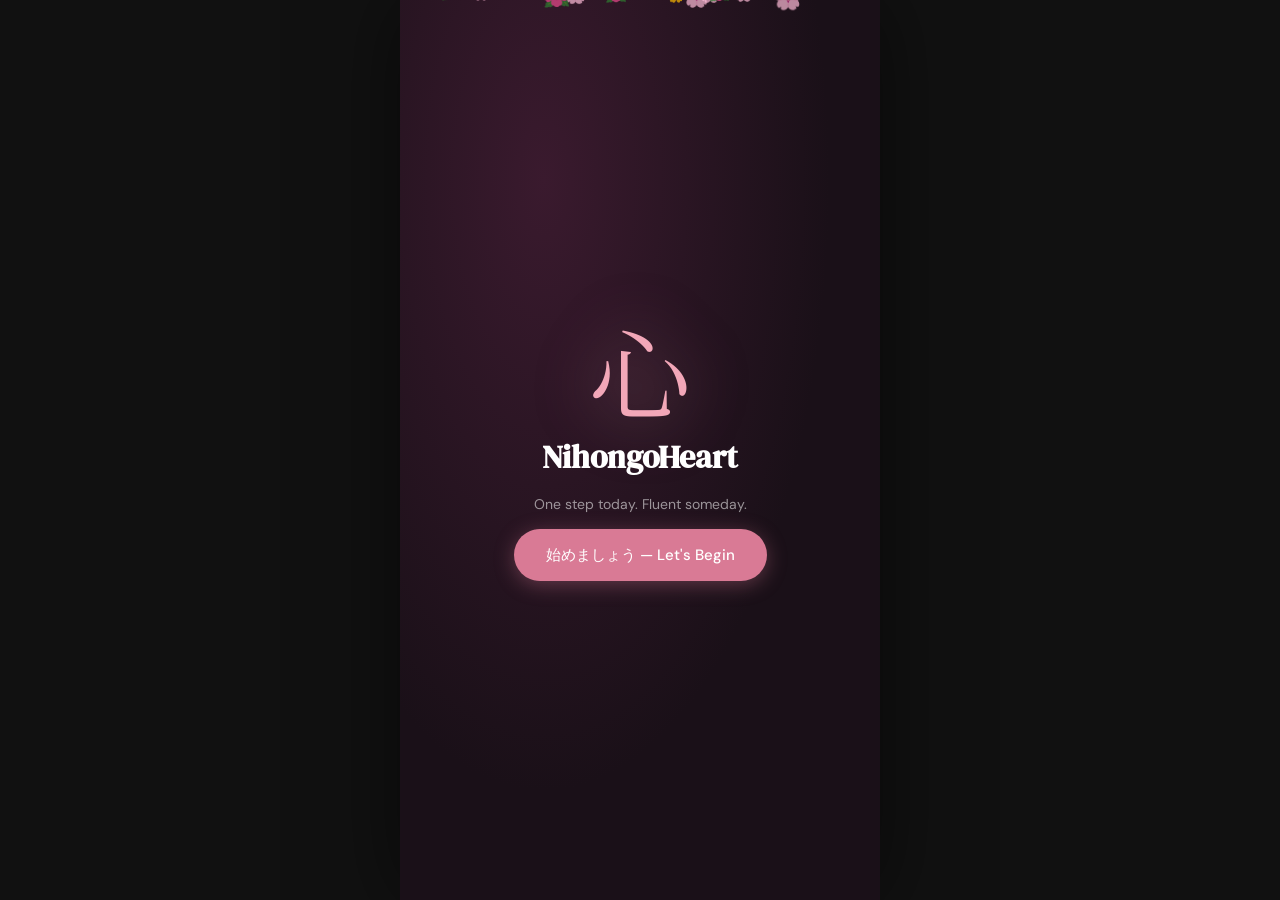
<file: index.html>
<!DOCTYPE html>
<html lang="en">
<head>
<meta charset="UTF-8">
<meta name="viewport" content="width=device-width, initial-scale=1.0">
<title>NihongoHeart 心</title>
<link href="https://fonts.googleapis.com/css2?family=Noto+Serif+JP:wght@300;400;600&family=DM+Serif+Display:ital@0;1&family=DM+Sans:wght@300;400;500&display=swap" rel="stylesheet">
<style>
:root {
  --sakura:#f2a7b8; --sakura-deep:#d97a95; --ink:#1a1018;
  --paper:#fdf8f4; --warm-white:#fff9f5; --cream:#f5ede2;
  --moss:#5a7a5a; --gold:#c4923a; --slate:#4a3f4a; --muted:#8a7a8a;
  --border:rgba(26,16,24,0.12);
  --font-serif:'DM Serif Display','Noto Serif JP',serif;
  --font-body:'DM Sans',system-ui,sans-serif;
  --font-jp:'Noto Serif JP',serif;
}
*,*::before,*::after{box-sizing:border-box;margin:0;padding:0}
html,body{width:100%;height:100%;background:#111;font-family:var(--font-body);-webkit-font-smoothing:antialiased}

/* SCREEN SYSTEM */
.screen{position:fixed;inset:0;background:var(--paper);display:none;flex-direction:column;overflow:hidden;max-width:480px;margin:0 auto;opacity:0;transform:translateY(16px);transition:opacity .3s,transform .3s}
.screen.active{display:flex;opacity:1;transform:translateY(0)}
@media(min-width:480px){.screen{box-shadow:0 0 80px rgba(0,0,0,.5)}}

/* SPLASH */
#screen-splash{background:var(--ink);align-items:center;justify-content:center;text-align:center}
.splash-bg{position:absolute;inset:0;background:radial-gradient(ellipse at 30% 20%,#3a1a2e,var(--ink) 60%);pointer-events:none}
.splash-content{position:relative;z-index:2;display:flex;flex-direction:column;align-items:center;gap:16px;padding:40px 32px}
.kanji-hero{font-family:var(--font-jp);font-size:100px;color:var(--sakura);line-height:1;text-shadow:0 0 60px rgba(242,167,184,.5);animation:breathe 4s ease-in-out infinite}
@keyframes breathe{0%,100%{transform:scale(1)}50%{transform:scale(1.04)}}
.app-name{font-family:var(--font-serif);font-size:32px;color:#fff}
.tagline{font-size:14px;color:rgba(255,255,255,.55)}
.petals-container{position:absolute;inset:0;pointer-events:none;overflow:hidden;z-index:1}
.petal{position:absolute;top:-20px;animation:fallPetal linear infinite;opacity:.7}
@keyframes fallPetal{0%{transform:translateY(-20px) rotate(0deg);opacity:.8}100%{transform:translateY(110vh) rotate(720deg);opacity:0}}

/* BUTTONS */
.btn-primary{background:var(--sakura-deep);color:#fff;border:none;padding:16px 32px;border-radius:999px;font-family:var(--font-body);font-size:15px;font-weight:500;cursor:pointer;width:100%;max-width:320px;transition:transform .15s,background .15s;box-shadow:0 4px 20px rgba(217,122,149,.35)}
.btn-primary:hover{background:#c96a85;transform:translateY(-1px)}
.btn-primary:active{transform:translateY(0)}
.btn-secondary{background:transparent;border:1.5px solid var(--sakura-deep);color:var(--sakura-deep);padding:12px 28px;border-radius:999px;font-size:14px;font-weight:500;cursor:pointer;width:100%;max-width:320px}
.btn-secondary:hover{background:rgba(217,122,149,.08)}

/* ONBOARDING */
.onboarding-wrap{flex:1;display:flex;flex-direction:column;align-items:center;justify-content:center;padding:40px 28px;gap:20px;text-align:center}
.hana-avatar{font-size:52px;animation:bob 3s ease-in-out infinite}
@keyframes bob{0%,100%{transform:translateY(0)}50%{transform:translateY(-6px)}}
.onboarding-wrap h2{font-family:var(--font-serif);font-size:26px;color:var(--ink);line-height:1.25}
.ob-subtitle{font-size:14px;color:var(--muted);line-height:1.6;max-width:300px}
.ob-subtitle strong{color:var(--ink)}
.ob-subtitle small{font-size:12px}
.text-input{width:100%;max-width:320px;border:1.5px solid var(--border);border-radius:20px;padding:14px 18px;font-size:15px;font-family:var(--font-body);background:var(--warm-white);color:var(--ink);outline:none;transition:border-color .2s}
.text-input:focus{border-color:var(--sakura-deep);box-shadow:0 0 0 3px rgba(217,122,149,.15)}
.ob-progress{display:flex;justify-content:center;gap:8px;padding:20px}
.ob-dot{width:8px;height:8px;border-radius:50%;background:var(--border);transition:all .3s}
.ob-dot.active{background:var(--sakura-deep);transform:scale(1.3)}
.ob-dot.done{background:var(--moss)}
.api-hint{font-size:12px;color:var(--muted)}
.api-hint a{color:var(--sakura-deep)}

/* CHOICE CARDS */
.choice-grid{display:grid;grid-template-columns:1fr 1fr;gap:12px;width:100%;max-width:320px}
.choice-card{display:flex;flex-direction:column;align-items:center;gap:8px;padding:18px 12px;border:1.5px solid var(--border);border-radius:20px;background:var(--warm-white);font-size:13px;color:var(--slate);cursor:pointer;transition:all .2s}
.choice-card:hover{border-color:var(--sakura);background:rgba(242,167,184,.08)}
.choice-card.selected{border-color:var(--sakura-deep);background:rgba(217,122,149,.12);color:var(--sakura-deep);font-weight:500}
.choice-card .card-emoji{font-size:28px}

/* TIME CARDS */
.time-options{display:flex;gap:12px;width:100%;max-width:320px}
.time-card{flex:1;display:flex;flex-direction:column;align-items:center;gap:4px;padding:20px 8px;border:1.5px solid var(--border);border-radius:20px;background:var(--warm-white);cursor:pointer;transition:all .2s}
.time-card:hover{border-color:var(--sakura);background:rgba(242,167,184,.08)}
.time-card.selected{border-color:var(--sakura-deep);background:rgba(217,122,149,.12)}
.time-num{font-family:var(--font-serif);font-size:36px;color:var(--ink)}
.time-unit{font-size:11px;color:var(--muted);text-transform:uppercase;letter-spacing:1px}
.time-label{font-size:11px;color:var(--slate);margin-top:4px}

/* BLOCKER TAGS */
.blocker-list{display:flex;flex-wrap:wrap;gap:10px;max-width:320px;justify-content:center}
.blocker-tag{padding:10px 16px;border:1.5px solid var(--border);border-radius:999px;background:var(--warm-white);font-size:13px;color:var(--slate);cursor:pointer;transition:all .2s}
.blocker-tag:hover{border-color:var(--sakura)}
.blocker-tag.selected{border-color:var(--sakura-deep);background:rgba(217,122,149,.12);color:var(--sakura-deep);font-weight:500}

/* CHECK-IN */
.checkin-wrap{flex:1;padding:32px 24px;overflow-y:auto;display:flex;flex-direction:column;gap:24px}
.hana-bubble{display:flex;gap:12px;align-items:flex-start;background:var(--warm-white);border-radius:20px;padding:16px;border:1px solid var(--border)}
.hana-icon{font-size:28px;flex-shrink:0}
.hana-bubble p{font-size:15px;color:var(--slate);line-height:1.6}
.mood-label{font-size:14px;font-weight:500;color:var(--ink)}
.mood-row{display:flex;gap:8px}
.mood-btn{flex:1;display:flex;flex-direction:column;align-items:center;gap:4px;padding:12px 4px;border:1.5px solid var(--border);border-radius:20px;background:var(--warm-white);font-size:22px;cursor:pointer;transition:all .2s}
.mood-btn span{font-size:10px;color:var(--muted)}
.mood-btn:hover{border-color:var(--sakura);transform:scale(1.04)}
.mood-btn.selected{border-color:var(--sakura-deep);background:rgba(217,122,149,.1)}
#commitment-section{display:flex;flex-direction:column;gap:12px}

/* HOME */
.home-header{background:var(--ink);padding:48px 24px 24px;flex-shrink:0}
.home-top{display:flex;justify-content:space-between;align-items:flex-start;margin-bottom:16px}
.home-greet{font-size:13px;color:rgba(255,255,255,.5)}
.home-name{font-family:var(--font-serif);font-size:28px;color:#fff}
.xp-badge{display:flex;flex-direction:column;align-items:flex-end;gap:2px}
.xp-badge span:first-child{font-family:var(--font-jp);font-size:12px;color:var(--sakura)}
.xp-badge span:last-child{font-size:11px;color:rgba(255,255,255,.5)}
.streak-bar{display:flex;gap:16px}
.streak-item{font-size:13px;color:rgba(255,255,255,.6)}
.streak-item strong{color:var(--gold)}
.tasks-section{flex:1;padding:24px 20px;overflow-y:auto}
.section-title{font-size:12px;font-weight:500;letter-spacing:1px;text-transform:uppercase;color:var(--muted);margin-bottom:14px}
.task-list{display:flex;flex-direction:column;gap:12px}
.task-placeholder{text-align:center;padding:40px 20px;color:var(--muted);font-size:14px;display:flex;flex-direction:column;align-items:center;gap:16px}
.task-card{display:flex;align-items:center;gap:14px;background:var(--warm-white);border:1.5px solid var(--border);border-radius:20px;padding:16px;cursor:pointer;transition:all .2s}
.task-card:hover{border-color:var(--sakura);transform:translateX(3px)}
.task-card.completed{opacity:.55;border-color:var(--moss)}
.task-icon{font-size:28px;flex-shrink:0}
.task-info{flex:1}
.task-title{font-size:15px;font-weight:500;color:var(--ink)}
.task-meta{font-size:12px;color:var(--muted);margin-top:2px}
.task-xp{font-size:12px;color:var(--gold);font-weight:600}
.task-check{font-size:20px}
.unlock-section{padding:0 20px 12px}
.unlock-card{display:flex;align-items:center;gap:12px;background:rgba(196,146,58,.12);border:1.5px solid var(--gold);border-radius:20px;padding:14px 16px}
.unlock-icon{font-size:24px}
.unlock-card strong{font-size:14px;color:var(--ink)}
.unlock-card p{font-size:12px;color:var(--muted)}
.btn-unlock{margin-left:auto;background:var(--gold);color:#fff;border:none;padding:8px 16px;border-radius:999px;font-size:13px;cursor:pointer}
.fab-tutor{position:fixed;right:20px;bottom:80px;background:var(--sakura-deep);color:#fff;border:none;width:56px;height:56px;border-radius:50%;font-size:22px;cursor:pointer;display:flex;flex-direction:column;align-items:center;justify-content:center;gap:1px;box-shadow:0 4px 20px rgba(217,122,149,.4);z-index:10}
.fab-label{font-size:9px;font-family:var(--font-body);font-weight:500}

/* BOTTOM NAV */
.bottom-nav{display:flex;background:var(--warm-white);border-top:1px solid var(--border);padding:8px 4px;flex-shrink:0}
.nav-btn{flex:1;display:flex;flex-direction:column;align-items:center;gap:3px;background:none;border:none;font-size:20px;color:var(--muted);cursor:pointer;padding:6px 0;transition:color .2s}
.nav-btn span{font-size:10px;font-family:var(--font-body)}
.nav-btn.active,.nav-btn:hover{color:var(--sakura-deep)}

/* SCREEN HEADER */
.screen-header{display:flex;align-items:center;gap:12px;padding:52px 20px 16px;background:var(--warm-white);border-bottom:1px solid var(--border);flex-shrink:0}
.screen-header h2{font-family:var(--font-serif);font-size:22px;flex:1}
.back-btn{background:none;border:none;font-size:14px;color:var(--muted);cursor:pointer;padding:4px 0}
.counter-badge{background:var(--sakura);color:var(--ink);font-size:11px;font-weight:600;padding:4px 10px;border-radius:999px}

/* VOCAB */
.flashcard-arena{flex:1;display:flex;align-items:center;justify-content:center;padding:24px;perspective:1000px}
.flashcard{width:100%;max-width:340px;min-height:200px;position:relative;cursor:pointer;transform-style:preserve-3d;transition:transform .5s cubic-bezier(.23,1,.32,1)}
.flashcard.flipped{transform:rotateY(180deg)}
.card-front,.card-back{position:absolute;inset:0;border-radius:32px;display:flex;flex-direction:column;align-items:center;justify-content:center;gap:12px;padding:36px;backface-visibility:hidden;-webkit-backface-visibility:hidden;box-shadow:0 2px 16px rgba(26,16,24,.1)}
.card-front{background:var(--ink)}
.card-back{background:var(--warm-white);border:1.5px solid var(--border);transform:rotateY(180deg)}
.card-kanji{font-family:var(--font-jp);font-size:64px;color:var(--sakura);text-align:center}
.card-hint{font-size:12px;color:rgba(255,255,255,.4);letter-spacing:1px}
.card-reading{font-family:var(--font-jp);font-size:20px;color:var(--muted)}
.card-meaning{font-family:var(--font-serif);font-size:28px;color:var(--ink);text-align:center}
.card-example{font-size:13px;color:var(--muted);text-align:center;font-style:italic}
.card-actions{display:flex;gap:12px;padding:0 24px 16px}
.btn-forgot,.btn-knew{flex:1;padding:14px;border-radius:20px;font-size:14px;font-weight:500;cursor:pointer;border:none;transition:all .15s}
.btn-forgot{background:var(--cream);color:var(--slate)}
.btn-knew{background:var(--moss);color:#fff}
.vocab-xp-bar{padding:12px 24px;background:var(--warm-white);border-top:1px solid var(--border);display:flex;flex-direction:column;gap:8px;flex-shrink:0}
.xp-label{font-size:12px;color:var(--muted)}
.xp-progress{height:4px;background:var(--cream);border-radius:4px;overflow:hidden}
.xp-fill{height:100%;background:var(--gold);border-radius:4px;transition:width .5s ease}

/* TUTOR */
.tutor-header{display:flex;align-items:center;gap:12px;padding:52px 20px 16px;background:var(--ink);flex-shrink:0}
.tutor-title{display:flex;align-items:center;gap:10px;flex:1}
.tutor-title strong{color:#fff;font-size:16px}
.tutor-title small{color:rgba(255,255,255,.45);font-size:12px;display:block}
.tutor-avatar{font-size:32px}
.tutor-header .back-btn{color:rgba(255,255,255,.5)}
.chat-messages{flex:1;padding:20px 16px;overflow-y:auto;display:flex;flex-direction:column;gap:12px;background:var(--paper)}
.chat-bubble{max-width:80%;display:flex;flex-direction:column;gap:4px}
.chat-bubble.hana{align-self:flex-start}
.chat-bubble.user{align-self:flex-end}
.bubble-text{padding:12px 16px;border-radius:18px;font-size:14px;line-height:1.6;color:var(--ink)}
.chat-bubble.hana .bubble-text{background:var(--warm-white);border:1px solid var(--border);border-top-left-radius:4px}
.chat-bubble.user .bubble-text{background:var(--sakura-deep);color:#fff;border-top-right-radius:4px}
.bubble-text.loading{color:var(--muted);font-style:italic}
.quick-prompts{display:flex;gap:8px;padding:10px 16px;overflow-x:auto;flex-shrink:0;scrollbar-width:none}
.quick-prompts::-webkit-scrollbar{display:none}
.qp-btn{flex-shrink:0;background:var(--warm-white);border:1px solid var(--border);border-radius:999px;padding:7px 14px;font-size:12px;color:var(--slate);cursor:pointer;white-space:nowrap}
.qp-btn:hover{border-color:var(--sakura);color:var(--sakura-deep)}
.chat-input-row{display:flex;gap:8px;padding:12px 16px;background:var(--warm-white);border-top:1px solid var(--border);flex-shrink:0}
.chat-input{flex:1;border:1.5px solid var(--border);border-radius:20px;padding:10px 14px;font-size:14px;font-family:var(--font-body);resize:none;outline:none;background:var(--paper);max-height:100px}
.chat-input:focus{border-color:var(--sakura-deep)}
.send-btn{background:var(--sakura-deep);color:#fff;border:none;padding:10px 18px;border-radius:20px;font-size:14px;cursor:pointer;white-space:nowrap}
.send-btn:disabled{background:var(--muted);cursor:not-allowed}

/* PROGRESS */
.progress-scroll{flex:1;overflow-y:auto;padding:20px;display:flex;flex-direction:column;gap:20px}
.level-card{display:flex;align-items:center;gap:16px;background:var(--ink);border-radius:32px;padding:24px}
.level-kanji{font-family:var(--font-jp);font-size:44px;color:var(--sakura);flex-shrink:0}
.level-info{flex:1}
.level-info strong{font-size:18px;color:#fff;font-family:var(--font-serif)}
.level-info p{font-size:12px;color:rgba(255,255,255,.5);margin:4px 0 8px}
.level-bar{height:4px;background:rgba(255,255,255,.1);border-radius:4px;overflow:hidden}
.level-fill{height:100%;background:var(--sakura);border-radius:4px;transition:width .6s ease}
.stats-grid{display:grid;grid-template-columns:1fr 1fr;gap:12px}
.stat-tile{background:var(--warm-white);border:1px solid var(--border);border-radius:20px;padding:20px 16px;display:flex;flex-direction:column;gap:4px;text-align:center}
.stat-num{font-family:var(--font-serif);font-size:40px;color:var(--ink);line-height:1}
.stat-label{font-size:12px;color:var(--muted)}
.achievements-list{display:flex;flex-direction:column;gap:10px}
.achievement-item{display:flex;align-items:center;gap:12px;background:var(--warm-white);border:1px solid var(--border);border-radius:20px;padding:14px}
.ach-icon{font-size:28px}
.ach-text strong{font-size:14px;color:var(--ink)}
.ach-text small{font-size:12px;color:var(--muted)}
.week-chart{display:flex;gap:8px;align-items:flex-end;height:80px}
.week-bar-wrap{flex:1;display:flex;flex-direction:column;align-items:center;gap:4px}
.week-bar{width:100%;background:var(--cream);border-radius:4px 4px 0 0;min-height:4px;transition:height .5s ease}
.week-bar.has-data{background:var(--sakura)}
.week-day{font-size:10px;color:var(--muted)}

/* TASK SCREEN */
.task-content{flex:1;padding:20px;overflow-y:auto}
.task-loading{display:flex;flex-direction:column;align-items:center;gap:16px;padding:60px 20px}
.hana-spin{font-size:48px;animation:spin 2s linear infinite}
@keyframes spin{from{transform:rotate(0deg)}to{transform:rotate(360deg)}}
.task-loading p{color:var(--muted);font-size:14px}
.task-done-btn{margin:16px 20px;width:calc(100% - 40px)}
.grammar-content{display:flex;flex-direction:column;gap:16px}
.grammar-block{background:var(--warm-white);border:1px solid var(--border);border-radius:20px;padding:16px}
.grammar-block h4{font-size:12px;color:var(--muted);text-transform:uppercase;letter-spacing:1px;margin-bottom:8px}
.grammar-block p{font-size:14px;color:var(--slate);line-height:1.7}

/* TOAST */
.toast{position:fixed;bottom:90px;left:50%;transform:translateX(-50%) translateY(20px);background:var(--ink);color:#fff;padding:12px 24px;border-radius:999px;font-size:14px;opacity:0;transition:all .3s;pointer-events:none;z-index:9999;white-space:nowrap;max-width:300px;text-align:center}
.toast.show{opacity:1;transform:translateX(-50%) translateY(0)}

/* CELEBRATION */
.celebration-overlay{position:fixed;inset:0;background:rgba(26,16,24,.7);display:flex;align-items:center;justify-content:center;z-index:9000;padding:20px;backdrop-filter:blur(4px)}
.celebration-box{background:var(--paper);border-radius:32px;padding:40px 32px;text-align:center;display:flex;flex-direction:column;align-items:center;gap:12px;max-width:320px;width:100%;animation:popIn .4s cubic-bezier(.23,1,.32,1)}
@keyframes popIn{from{transform:scale(.8);opacity:0}to{transform:scale(1);opacity:1}}
.cel-emoji{font-size:64px}
.celebration-box h2{font-family:var(--font-serif);font-size:28px;color:var(--ink)}
.celebration-box p{font-size:14px;color:var(--muted)}
.xp-gained{font-family:var(--font-serif);font-size:32px;color:var(--gold)}
</style>
</head>
<body>

<!-- SPLASH -->
<div id="screen-splash" class="screen active">
  <div class="splash-bg"></div>
  <div class="splash-content">
    <div class="kanji-hero">心</div>
    <h1 class="app-name">NihongoHeart</h1>
    <p class="tagline">One step today. Fluent someday.</p>
    <button class="btn-primary" onclick="goTo('onboarding-1')">始めましょう — Let's Begin</button>
  </div>
  <div class="petals-container" id="petals"></div>
</div>

<!-- ONBOARDING 1 — Name -->
<div id="screen-onboarding-1" class="screen">
  <div class="onboarding-wrap">
    <div class="hana-avatar">🌸</div>
    <h2>こんにちは！</h2>
    <p class="ob-subtitle">I'm Hana-sensei, your study companion.<br>What's your name?</p>
    <input type="text" id="input-name" class="text-input" placeholder="Your first name..." maxlength="30"
      onkeydown="if(event.key==='Enter') saveName()">
    <button class="btn-primary" onclick="saveName()">Nice to meet you →</button>
  </div>
  <div class="ob-progress">
    <span class="ob-dot active"></span><span class="ob-dot"></span>
    <span class="ob-dot"></span><span class="ob-dot"></span><span class="ob-dot"></span>
  </div>
</div>

<!-- ONBOARDING 2 — Why -->
<div id="screen-onboarding-2" class="screen">
  <div class="onboarding-wrap">
    <div class="hana-avatar">✨</div>
    <h2>Why do you want to pass N2?</h2>
    <p class="ob-subtitle">There's no wrong answer.</p>
    <div class="choice-grid">
      <button class="choice-card" onclick="selectWhy(this,'work')"><span class="card-emoji">🏢</span><span>Work in Japan</span></button>
      <button class="choice-card" onclick="selectWhy(this,'anime')"><span class="card-emoji">🎌</span><span>Anime &amp; Manga</span></button>
      <button class="choice-card" onclick="selectWhy(this,'culture')"><span class="card-emoji">🍵</span><span>Love Japanese culture</span></button>
      <button class="choice-card" onclick="selectWhy(this,'personal')"><span class="card-emoji">⭐</span><span>Personal challenge</span></button>
    </div>
    <button class="btn-primary" onclick="saveWhy()">Continue →</button>
  </div>
  <div class="ob-progress">
    <span class="ob-dot done"></span><span class="ob-dot active"></span>
    <span class="ob-dot"></span><span class="ob-dot"></span><span class="ob-dot"></span>
  </div>
</div>

<!-- ONBOARDING 3 — Time -->
<div id="screen-onboarding-3" class="screen">
  <div class="onboarding-wrap">
    <div class="hana-avatar">⏰</div>
    <h2>How much time can you honestly study each day?</h2>
    <p class="ob-subtitle">No judgment. 5 minutes is genuinely enough. 🌱</p>
    <div class="time-options">
      <button class="time-card" id="time-5" onclick="selectTime(5)">
        <span class="time-num">5</span><span class="time-unit">min</span><span class="time-label">Just starting</span>
      </button>
      <button class="time-card" id="time-15" onclick="selectTime(15)">
        <span class="time-num">15</span><span class="time-unit">min</span><span class="time-label">Building habits</span>
      </button>
      <button class="time-card" id="time-30" onclick="selectTime(30)">
        <span class="time-num">30</span><span class="time-unit">min</span><span class="time-label">Serious study</span>
      </button>
    </div>
    <button class="btn-primary" onclick="saveTime()">Continue →</button>
  </div>
  <div class="ob-progress">
    <span class="ob-dot done"></span><span class="ob-dot done"></span>
    <span class="ob-dot active"></span><span class="ob-dot"></span><span class="ob-dot"></span>
  </div>
</div>

<!-- ONBOARDING 4 — Blockers -->
<div id="screen-onboarding-4" class="screen">
  <div class="onboarding-wrap">
    <div class="hana-avatar">🤍</div>
    <h2>What usually gets in the way?</h2>
    <p class="ob-subtitle">Select all that apply.</p>
    <div class="blocker-list">
      <button class="blocker-tag" onclick="toggleBlocker(this,'phone')">📱 Phone distractions</button>
      <button class="blocker-tag" onclick="toggleBlocker(this,'energy')">😴 Low energy</button>
      <button class="blocker-tag" onclick="toggleBlocker(this,'lost')">😵 Feeling lost</button>
      <button class="blocker-tag" onclick="toggleBlocker(this,'forgetting')">🔔 Forgetting</button>
      <button class="blocker-tag" onclick="toggleBlocker(this,'embarrassed')">😶 Feeling embarrassed</button>
    </div>
    <button class="btn-primary" onclick="saveBlockers()">Continue →</button>
  </div>
  <div class="ob-progress">
    <span class="ob-dot done"></span><span class="ob-dot done"></span>
    <span class="ob-dot done"></span><span class="ob-dot active"></span><span class="ob-dot"></span>
  </div>
</div>

<!-- ONBOARDING 5 — API Key -->
<div id="screen-onboarding-5" class="screen">
  <div class="onboarding-wrap">
    <div class="hana-avatar">🔑</div>
    <h2>One last thing!</h2>
    <p class="ob-subtitle">Paste your <strong>Gemini API key</strong> to activate Hana-sensei.<br><small>Stored only in your browser.</small></p>
    <input type="password" id="input-apikey" class="text-input" placeholder="Paste your Gemini API key here..."
      onkeydown="if(event.key==='Enter') saveApiKey()">
    <p class="api-hint">Get a free key at <a href="https://aistudio.google.com/app/apikey" target="_blank">aistudio.google.com</a></p>
    <button class="btn-primary" onclick="saveApiKey()">I'm ready — let's go! 🌸</button>
    <button class="btn-secondary" onclick="skipApiKey()" style="margin-top:8px">Skip for now</button>
  </div>
  <div class="ob-progress">
    <span class="ob-dot done"></span><span class="ob-dot done"></span>
    <span class="ob-dot done"></span><span class="ob-dot done"></span><span class="ob-dot active"></span>
  </div>
</div>

<!-- CHECK-IN -->
<div id="screen-checkin" class="screen">
  <div class="checkin-wrap">
    <div class="hana-bubble">
      <span class="hana-icon">🌸</span>
      <p id="checkin-greeting">How are you feeling today?</p>
    </div>
    <h3 class="mood-label">Your energy level:</h3>
    <div class="mood-row">
      <button class="mood-btn" onclick="selectMood(1)">😩<span>Low</span></button>
      <button class="mood-btn" onclick="selectMood(2)">😕<span>Meh</span></button>
      <button class="mood-btn" onclick="selectMood(3)">😊<span>OK</span></button>
      <button class="mood-btn" onclick="selectMood(4)">😄<span>Good</span></button>
      <button class="mood-btn" onclick="selectMood(5)">🤩<span>Great</span></button>
    </div>
    <div id="commitment-section" style="display:none">
      <h3 class="mood-label">Make a small commitment:</h3>
      <input type="text" id="commitment-input" class="text-input" placeholder='"I will study at 8pm in my bedroom"'>
      <button class="btn-primary" id="gen-btn" onclick="generateTasks()">
        <span id="gen-btn-text">Generate my tasks ✨</span>
        <span id="gen-btn-loader" style="display:none">Hana is thinking... 🌸</span>
      </button>
    </div>
  </div>
</div>

<!-- HOME -->
<div id="screen-home" class="screen">
  <div class="home-header">
    <div class="home-top">
      <div>
        <p class="home-greet" id="home-greeting">おはよう!</p>
        <h2 class="home-name" id="home-name">Friend</h2>
      </div>
      <div class="xp-badge">
        <span id="home-level">旅人</span>
        <span id="home-xp">0 XP</span>
      </div>
    </div>
    <div class="streak-bar">
      <div class="streak-item">🔥 <strong id="streak-count">0</strong> day streak</div>
      <div class="streak-item">⭐ <strong id="total-xp">0</strong> XP</div>
    </div>
  </div>
  <div class="tasks-section">
    <h3 class="section-title">Today's tiny tasks</h3>
    <div id="task-list" class="task-list">
      <div class="task-placeholder">
        <p>No tasks yet! Check in to get your tasks 🌸</p>
        <button class="btn-secondary" onclick="goTo('checkin')">Morning Check-in</button>
      </div>
    </div>
  </div>
  <div class="unlock-section" id="unlock-section" style="display:none">
    <div class="unlock-card">
      <span class="unlock-icon">📱</span>
      <div><strong>Social Media Unlocked!</strong><p>20 minutes earned</p></div>
      <button class="btn-unlock" onclick="useUnlock()">Use</button>
    </div>
  </div>
  <button class="fab-tutor" onclick="goTo('tutor')"><span>🌸</span><span class="fab-label">Hana</span></button>
  <nav class="bottom-nav">
    <button class="nav-btn active" onclick="goTo('home')">🏠<span>Home</span></button>
    <button class="nav-btn" onclick="goTo('checkin')">☀️<span>Check-in</span></button>
    <button class="nav-btn" onclick="goTo('vocab')">📚<span>Vocab</span></button>
    <button class="nav-btn" onclick="goTo('tutor')">🌸<span>Hana</span></button>
    <button class="nav-btn" onclick="goTo('progress')">📊<span>Progress</span></button>
  </nav>
</div>

<!-- VOCAB -->
<div id="screen-vocab" class="screen">
  <div class="screen-header">
    <button class="back-btn" onclick="goTo('home')">← Back</button>
    <h2>Vocabulary</h2>
    <span id="vocab-counter" class="counter-badge">1/10</span>
  </div>
  <div class="flashcard-arena">
    <div class="flashcard" id="flashcard" onclick="flipCard()">
      <div class="card-front">
        <div class="card-kanji" id="card-kanji">読む</div>
        <div class="card-hint">Tap to reveal</div>
      </div>
      <div class="card-back">
        <div class="card-reading" id="card-reading">よむ (yomu)</div>
        <div class="card-meaning" id="card-meaning">to read</div>
        <div class="card-example" id="card-example">本を読む — to read a book</div>
      </div>
    </div>
  </div>
  <div id="card-actions" class="card-actions" style="display:none">
    <button class="btn-forgot" onclick="vocabResult('forgot')">😅 Still learning</button>
    <button class="btn-knew" onclick="vocabResult('knew')">✓ Got it!</button>
  </div>
  <div class="vocab-xp-bar">
    <div class="xp-label">Session XP: <strong id="session-xp">0</strong></div>
    <div class="xp-progress"><div class="xp-fill" id="xp-fill" style="width:0%"></div></div>
  </div>
  <nav class="bottom-nav">
    <button class="nav-btn" onclick="goTo('home')">🏠<span>Home</span></button>
    <button class="nav-btn" onclick="goTo('checkin')">☀️<span>Check-in</span></button>
    <button class="nav-btn active" onclick="goTo('vocab')">📚<span>Vocab</span></button>
    <button class="nav-btn" onclick="goTo('tutor')">🌸<span>Hana</span></button>
    <button class="nav-btn" onclick="goTo('progress')">📊<span>Progress</span></button>
  </nav>
</div>

<!-- TUTOR -->
<div id="screen-tutor" class="screen">
  <div class="tutor-header">
    <button class="back-btn" onclick="goTo('home')">← Back</button>
    <div class="tutor-title">
      <span class="tutor-avatar">🌸</span>
      <div><strong>Hana-sensei</strong><small>Always here for you</small></div>
    </div>
  </div>
  <div class="chat-messages" id="chat-messages">
    <div class="chat-bubble hana">
      <div class="bubble-text">こんにちは！ I'm so happy you're here. Ask me anything about Japanese grammar or vocabulary! 🌸</div>
    </div>
  </div>
  <div class="quick-prompts" id="quick-prompts">
    <button class="qp-btn" onclick="quickPrompt('Explain ように grammar')">Explain ように</button>
    <button class="qp-btn" onclick="quickPrompt('Give me 3 N2 vocab words')">3 N2 words</button>
    <button class="qp-btn" onclick="quickPrompt('I feel unmotivated today')">I\'m unmotivated</button>
    <button class="qp-btn" onclick="quickPrompt('Make a short quiz for me')">Quiz me!</button>
  </div>
  <div class="chat-input-row">
    <textarea id="chat-input" class="chat-input" placeholder="Ask Hana anything..." rows="1"
      onkeydown="if(event.key==='Enter'&&!event.shiftKey){event.preventDefault();sendMessage()}"
      oninput="this.style.height='auto';this.style.height=Math.min(this.scrollHeight,100)+'px'"></textarea>
    <button class="send-btn" id="send-btn" onclick="sendMessage()">Send</button>
  </div>
</div>

<!-- PROGRESS -->
<div id="screen-progress" class="screen">
  <div class="screen-header">
    <button class="back-btn" onclick="goTo('home')">← Back</button>
    <h2>Your Progress</h2>
  </div>
  <div class="progress-scroll">
    <div class="level-card">
      <div class="level-kanji" id="prog-level-kanji">旅人</div>
      <div class="level-info">
        <strong id="prog-level-name">Traveler</strong>
        <p id="prog-xp-text">0 / 100 XP to next level</p>
        <div class="level-bar"><div class="level-fill" id="level-fill" style="width:0%"></div></div>
      </div>
    </div>
    <div class="stats-grid">
      <div class="stat-tile"><span class="stat-num" id="stat-streak">0</span><span class="stat-label">Day Streak 🔥</span></div>
      <div class="stat-tile"><span class="stat-num" id="stat-words">0</span><span class="stat-label">Words Learned 📖</span></div>
      <div class="stat-tile"><span class="stat-num" id="stat-sessions">0</span><span class="stat-label">Sessions 🎯</span></div>
      <div class="stat-tile"><span class="stat-num" id="stat-xp">0</span><span class="stat-label">Total XP ⭐</span></div>
    </div>
    <h3 class="section-title">Achievements</h3>
    <div id="achievements-list" class="achievements-list"></div>
    <h3 class="section-title">This week</h3>
    <div class="week-chart" id="week-chart"></div>
  </div>
  <nav class="bottom-nav">
    <button class="nav-btn" onclick="goTo('home')">🏠<span>Home</span></button>
    <button class="nav-btn" onclick="goTo('checkin')">☀️<span>Check-in</span></button>
    <button class="nav-btn" onclick="goTo('vocab')">📚<span>Vocab</span></button>
    <button class="nav-btn" onclick="goTo('tutor')">🌸<span>Hana</span></button>
    <button class="nav-btn active" onclick="goTo('progress')">📊<span>Progress</span></button>
  </nav>
</div>

<!-- TASK SCREEN -->
<div id="screen-task" class="screen">
  <div class="screen-header">
    <button class="back-btn" onclick="goTo('home')">← Back</button>
    <h2 id="task-screen-title">Study</h2>
  </div>
  <div class="task-content" id="task-content">
    <div class="task-loading"><div class="hana-spin">🌸</div><p>Hana is preparing your lesson...</p></div>
  </div>
  <button class="btn-primary task-done-btn" id="task-done-btn" style="display:none" onclick="completeTask()">
    ✓ Task Complete! +<span id="task-xp-reward">20</span> XP
  </button>
</div>

<!-- TOAST -->
<div id="toast" class="toast"></div>

<!-- CELEBRATION -->
<div id="celebration" class="celebration-overlay" style="display:none">
  <div class="celebration-box">
    <div class="cel-emoji" id="cel-emoji">🎉</div>
    <h2 id="cel-title">Wonderful!</h2>
    <p id="cel-msg">You completed a task!</p>
    <div class="xp-gained">+<span id="cel-xp">20</span> XP</div>
    <button class="btn-primary" onclick="closeCelebration()">Keep going! 💪</button>
  </div>
</div>

<script>
// ── API KEY — paste yours here ─────────────────────────────────────
var API_KEY = "";
// ──────────────────────────────────────────────────────────────────

var GEMINI_URL = "https://generativelanguage.googleapis.com/v1beta/models/gemini-2.5-flash:generateContent?key=";

// ── VOCAB DATA ─────────────────────────────────────────────────────
var VOCAB = [
  {k:"読む",r:"よむ (yomu)",m:"to read",e:"本を読む — to read a book"},
  {k:"聞く",r:"きく (kiku)",m:"to listen / ask",e:"音楽を聞く — to listen to music"},
  {k:"書く",r:"かく (kaku)",m:"to write",e:"手紙を書く — to write a letter"},
  {k:"話す",r:"はなす (hanasu)",m:"to speak",e:"日本語を話す — to speak Japanese"},
  {k:"覚える",r:"おぼえる (oboeru)",m:"to memorize",e:"単語を覚える — memorize vocab"},
  {k:"忘れる",r:"わすれる (wasureru)",m:"to forget",e:"名前を忘れた — I forgot the name"},
  {k:"調べる",r:"しらべる (shiraberu)",m:"to look up",e:"辞書で調べる — look up in a dictionary"},
  {k:"確認する",r:"かくにんする (kakunin suru)",m:"to confirm",e:"予約を確認する — confirm a reservation"},
  {k:"決める",r:"きめる (kimeru)",m:"to decide",e:"計画を決める — decide on a plan"},
  {k:"集める",r:"あつめる (atsumeru)",m:"to collect",e:"情報を集める — gather information"},
  {k:"比べる",r:"くらべる (kuraberu)",m:"to compare",e:"価格を比べる — compare prices"},
  {k:"続ける",r:"つづける (tsuzukeru)",m:"to continue",e:"勉強を続ける — continue studying"},
  {k:"伝える",r:"つたえる (tsutaeru)",m:"to convey",e:"気持ちを伝える — convey feelings"},
  {k:"受ける",r:"うける (ukeru)",m:"to receive / take",e:"試験を受ける — take an exam"},
  {k:"増える",r:"ふえる (fueru)",m:"to increase",e:"人口が増える — population increases"},
  {k:"減る",r:"へる (heru)",m:"to decrease",e:"体重が減る — weight decreases"},
  {k:"気づく",r:"きづく (kiduku)",m:"to notice",e:"間違いに気づく — notice a mistake"},
  {k:"諦める",r:"あきらめる (akirameru)",m:"to give up",e:"夢を諦めない — don't give up"},
  {k:"頑張る",r:"がんばる (ganbaru)",m:"to do one's best",e:"試験に頑張る — do your best"},
  {k:"努力",r:"どりょく (doryoku)",m:"effort",e:"努力を続ける — keep making effort"},
  {k:"経験",r:"けいけん (keiken)",m:"experience",e:"経験を積む — gain experience"},
  {k:"目標",r:"もくひょう (mokuhyou)",m:"goal / target",e:"目標を達成する — achieve a goal"},
  {k:"成功",r:"せいこう (seikou)",m:"success",e:"成功を祝う — celebrate success"},
  {k:"失敗",r:"しっぱい (shippai)",m:"failure",e:"失敗から学ぶ — learn from failure"},
  {k:"機会",r:"きかい (kikai)",m:"opportunity",e:"機会を活かす — make use of an opportunity"},
  {k:"問題",r:"もんだい (mondai)",m:"problem",e:"問題を解く — solve a problem"},
  {k:"方法",r:"ほうほう (houhou)",m:"method / way",e:"別の方法を試す — try another method"},
  {k:"理由",r:"りゆう (riyuu)",m:"reason",e:"理由を説明する — explain the reason"},
  {k:"結果",r:"けっか (kekka)",m:"result",e:"結果を確認する — check the result"},
  {k:"影響",r:"えいきょう (eikyou)",m:"influence",e:"社会に影響する — influence society"}
];

// ── STATE ──────────────────────────────────────────────────────────
function sGet(k,d){try{var v=localStorage.getItem("nhk_"+k);return v!==null?JSON.parse(v):d;}catch(e){return d;}}
function sSet(k,v){try{localStorage.setItem("nhk_"+k,JSON.stringify(v));}catch(e){}}
function getUser(){return sGet("user",{name:"",why:"",minutes:15,blockers:[],streak:0,longestStreak:0,totalXp:0,wordsLearned:0,sessionsCompleted:0,lastStudyDate:null,achievements:[],weekActivity:[0,0,0,0,0,0,0]});}
function saveUser(u){sSet("user",u);}

// ── LEVELS ─────────────────────────────────────────────────────────
var LEVELS=[{min:0,max:100,k:"旅人",n:"Traveler"},{min:101,max:500,k:"学生",n:"Student"},{min:501,max:1500,k:"修行者",n:"Apprentice"},{min:1501,max:3500,k:"侍",n:"Samurai"},{min:3501,max:99999,k:"先生",n:"Sensei"}];
function getLevel(xp){for(var i=0;i<LEVELS.length;i++){if(xp>=LEVELS[i].min&&xp<=LEVELS[i].max)return LEVELS[i];}return LEVELS[0];}

// ── NAVIGATION ─────────────────────────────────────────────────────
var currentScreen = "splash";
function goTo(id){
  var prev=document.getElementById("screen-"+currentScreen);
  var next=document.getElementById("screen-"+id);
  if(!next){showToast("Screen not found: "+id);return;}
  if(prev)prev.classList.remove("active");
  currentScreen=id;
  next.classList.add("active");
  if(id==="home")refreshHome();
  if(id==="vocab")startVocab();
  if(id==="progress")refreshProgress();
  if(id==="checkin")refreshCheckin();
}

// ── ONBOARDING ─────────────────────────────────────────────────────
var selectedWhy = "";
var selectedTime = 0;

function saveName(){
  var v=document.getElementById("input-name").value.trim();
  if(!v){showToast("Please enter your name 😊");return;}
  var u=getUser();u.name=v;saveUser(u);
  goTo("onboarding-2");
}

function selectWhy(btn,val){
  document.querySelectorAll(".choice-card").forEach(function(c){c.classList.remove("selected");});
  btn.classList.add("selected");
  selectedWhy=val;
}

function saveWhy(){
  if(!selectedWhy){showToast("Pick one that feels right 🌸");return;}
  var u=getUser();u.why=selectedWhy;saveUser(u);
  goTo("onboarding-3");
}

function selectTime(mins){
  document.querySelectorAll(".time-card").forEach(function(c){c.classList.remove("selected");});
  document.getElementById("time-"+mins).classList.add("selected");
  selectedTime=mins;
}

function saveTime(){
  if(!selectedTime){showToast("Tap a time to select it 🕐");return;}
  var u=getUser();u.minutes=selectedTime;saveUser(u);
  goTo("onboarding-4");
}

function toggleBlocker(btn,val){btn.classList.toggle("selected");}

function saveBlockers(){
  var sel=[];
  document.querySelectorAll(".blocker-tag.selected").forEach(function(el){sel.push(el.textContent.trim());});
  var u=getUser();u.blockers=sel;saveUser(u);
  goTo("onboarding-5");
}

function saveApiKey(){
  var v=document.getElementById("input-apikey").value.trim();
  if(!v||v.length < 10){showToast("Please paste your API key first 🔑");return;}
  sSet("apikey",v);
  sSet("onboarded",true);
  goTo("checkin");
}

function skipApiKey(){sSet("onboarded",true);goTo("checkin");}

// ── CHECK-IN ───────────────────────────────────────────────────────
var currentMood = 3;

function refreshCheckin(){
  var u=getUser();
  var h=new Date().getHours();
  var greet=h<12?"Good morning":h<17?"Good afternoon":"Good evening";
  var el=document.getElementById("checkin-greeting");
  if(el)el.textContent=greet+", "+(u.name||"friend")+"! How are you feeling today? 🌸";
  var cs=document.getElementById("commitment-section");
  if(cs)cs.style.display="none";
  document.querySelectorAll(".mood-btn").forEach(function(b){b.classList.remove("selected");});
}

function selectMood(n){
  currentMood=n;
  document.querySelectorAll(".mood-btn").forEach(function(b){b.classList.remove("selected");});
  var btns=document.querySelectorAll(".mood-btn");
  if(btns[n-1])btns[n-1].classList.add("selected");
  var cs=document.getElementById("commitment-section");
  if(cs)cs.style.display="flex";
}

function generateTasks(){
  var key=sGet("apikey","");
  var btn=document.getElementById("gen-btn");
  var t=document.getElementById("gen-btn-text");
  var l=document.getElementById("gen-btn-loader");
  if(btn)btn.disabled=true;
  if(t)t.style.display="none";
  if(l)l.style.display="inline";

  var u=getUser();
  var count=u.minutes>=30?3:u.minutes>=15?2:1;
  var dur=Math.floor(u.minutes/count);

  if(!key){
    // No key — use fallback tasks
    var tasks=fallbackTasks(count,dur);
    finishTaskGen(tasks);
    return;
  }

  var prompt="Return ONLY a JSON array, no markdown, no explanation.\nGenerate "+count+" JLPT N2 study tasks for "+u.name+".\nMood: "+currentMood+"/5. Time: "+u.minutes+" min. Each max "+dur+" min.\n"+(currentMood<=2?"Make tasks very easy.\n":"")+(currentMood>=4?"One task can be harder.\n":"")+"Mix types (vocab,grammar,reading). Warm encouraging titles. icon=emoji. xp_reward=10-30.\nReturn ONLY: [{\"title\":\"\",\"type\":\"\",\"duration_min\":5,\"description\":\"\",\"xp_reward\":15,\"icon\":\"\"}]";

  callGemini(prompt,key,400).then(function(text){
    try{
      text=text.replace(/```json|```/g,"").trim();
      var tasks=JSON.parse(text);
      if(!Array.isArray(tasks))throw new Error("not array");
      finishTaskGen(tasks.slice(0,count));
    }catch(e){
      finishTaskGen(fallbackTasks(count,dur));
    }
  }).catch(function(){finishTaskGen(fallbackTasks(count,dur));});
}

function finishTaskGen(tasks){
  var btn=document.getElementById("gen-btn");
  var t=document.getElementById("gen-btn-text");
  var l=document.getElementById("gen-btn-loader");
  if(btn)btn.disabled=false;
  if(t)t.style.display="inline";
  if(l)l.style.display="none";
  var ci=document.getElementById("commitment-input");
  var commitment=ci?ci.value.trim():"";
  sSet("dailyPlan",{date:new Date().toDateString(),tasks:tasks,commitment:commitment,mood:currentMood});
  currentTasks=tasks.map(function(t){return Object.assign({},t,{completed:false});});
  goTo("home");
}

function fallbackTasks(count,dur){
  var all=[
    {title:"5 Quick Vocabulary Flashcards 🌸",type:"vocab",duration_min:dur,description:"Review 5 N2 words.",xp_reward:15,icon:"📚"},
    {title:"Ask Hana a Grammar Question",type:"grammar",duration_min:dur,description:"Ask Hana about an N2 grammar point.",xp_reward:20,icon:"📝"},
    {title:"Read a Short Passage",type:"reading",duration_min:dur,description:"Ask Hana for a short N2 reading.",xp_reward:25,icon:"📖"}
  ];
  return all.slice(0,count);
}

// ── HOME ───────────────────────────────────────────────────────────
var currentTasks = [];
var activeTaskIndex = -1;

function refreshHome(){
  var u=getUser();
  var h=new Date().getHours();
  var jp=h<12?"おはよう":h<17?"こんにちは":"こんばんは";
  setText("home-greeting",jp+"!");
  setText("home-name",u.name||"Friend");
  var lv=getLevel(u.totalXp);
  setText("home-level",lv.k);
  setText("home-xp",u.totalXp+" XP");
  setText("streak-count",u.streak);
  setText("total-xp",u.totalXp);

  if(currentTasks.length===0){
    var plan=sGet("dailyPlan",null);
    if(plan&&plan.date===new Date().toDateString()){
      currentTasks=plan.tasks.map(function(t){return Object.assign({},t,{completed:false});});
    }
  }

  if(currentTasks.length>0){renderTasks();}
  else{
    var tl=document.getElementById("task-list");
    if(tl)tl.innerHTML='<div class="task-placeholder"><p>No tasks yet! Check in to get your tasks 🌸</p><button class="btn-secondary" onclick="goTo(\'checkin\')">Morning Check-in</button></div>';
  }
  checkUnlock();
}

function renderTasks(){
  var tl=document.getElementById("task-list");
  if(!tl)return;
  tl.innerHTML=currentTasks.map(function(t,i){
    return '<div class="task-card'+(t.completed?" completed":"")+ '" onclick="startTask('+i+')">'+'<span class="task-icon">'+(t.icon||"📝")+'</span>'+'<div class="task-info"><div class="task-title">'+t.title+'</div><div class="task-meta">'+t.type+' · '+t.duration_min+' min</div></div>'+'<span class="task-xp">+'+t.xp_reward+' XP</span>'+'<span class="task-check">'+(t.completed?"✅":"○")+'</span></div>';
  }).join("");
}

function setText(id,val){var el=document.getElementById(id);if(el)el.textContent=val;}

// ── TASK SCREEN ────────────────────────────────────────────────────
function startTask(idx){
  var task=currentTasks[idx];
  if(!task)return;
  if(task.completed){showToast("Already done! ✅");return;}
  activeTaskIndex=idx;
  setText("task-screen-title",task.title);
  setText("task-xp-reward",task.xp_reward);
  var tdb=document.getElementById("task-done-btn");
  if(tdb)tdb.style.display="none";
  var tc=document.getElementById("task-content");
  if(tc)tc.innerHTML='<div class="task-loading"><div class="hana-spin">🌸</div><p>Hana is preparing your lesson...</p></div>';
  goTo("task");

  var u=getUser();
  var key=sGet("apikey","");
  if(!key){
    if(tc)tc.innerHTML='<div class="grammar-block"><p>Chat with Hana in the Hana tab to get a lesson on this topic! 🌸</p></div>';
    if(tdb)tdb.style.display="block";
    return;
  }

  var prompt="";
  if(task.type==="grammar"){
    prompt="Grammar lesson for JLPT N2. Task: "+task.title+". Use these plain-text labels:\nSUMMARY: one simple line\nPATTERN: structure\nEXAMPLE 1: Japanese — English\nEXAMPLE 2: Japanese — English\nTIP: memory trick\nUnder 150 words. End warmly.";
  }else if(task.type==="vocab"){
    prompt="Vocab lesson for JLPT N2. Give 5 N2 words using:\nWORD: kanji — reading — meaning\nEXAMPLE: sentence — translation\nWarm tone. End with encouragement.";
  }else{
    prompt="Create a warm N2 study activity for "+u.name+". Task: "+task.title+". Description: "+task.description+". Personal tone, under 150 words. End with a small exercise.";
  }

  callGemini(prompt,key,600).then(function(text){
    if(tc)tc.innerHTML=formatLesson(text);
    if(tdb)tdb.style.display="block";
  });
}

function formatLesson(text){
  var labels=["SUMMARY","PATTERN","EXAMPLE 1","EXAMPLE 2","TIP","WORD","EXAMPLE"];
  var lines=text.split("\n").filter(function(l){return l.trim();});
  var html='<div class="grammar-content">';
  lines.forEach(function(line){
    var matched=null;
    for(var i=0;i<labels.length;i++){if(line.toUpperCase().indexOf(labels[i]+":")===0){matched=labels[i];break;}}
    if(matched){html+='<div class="grammar-block"><h4>'+matched+'</h4><p>'+line.substring(matched.length+1).trim()+'</p></div>';}
    else if(line.trim()){html+='<div class="grammar-block"><p>'+line+'</p></div>';}
  });
  return html+'</div>';
}

function completeTask(){
  if(activeTaskIndex<0)return;
  var task=currentTasks[activeTaskIndex];
  task.completed=true;
  var u=getUser();
  u.totalXp+=task.xp_reward;
  u.sessionsCompleted=(u.sessionsCompleted||0)+1;
  var today=new Date().toDateString();
  var yesterday=new Date(Date.now()-86400000).toDateString();
  if(u.lastStudyDate!==today){
    if(u.lastStudyDate===yesterday){u.streak=(u.streak||0)+1;}
    else{u.streak=1;}
    u.lastStudyDate=today;
    var day=new Date().getDay();
    if(!u.weekActivity)u.weekActivity=[0,0,0,0,0,0,0];
    u.weekActivity[day]=(u.weekActivity[day]||0)+task.xp_reward;
  }
  if(u.streak>(u.longestStreak||0))u.longestStreak=u.streak;
  if(u.sessionsCompleted>=1&&u.achievements.indexOf("first_step")<0)u.achievements.push("first_step");
  if(u.streak>=7&&u.achievements.indexOf("week_warrior")<0)u.achievements.push("week_warrior");
  if(u.totalXp>=100&&u.achievements.indexOf("xp_100")<0)u.achievements.push("xp_100");
  if(currentTasks.every(function(t){return t.completed;})){
    sSet("unlock_earned",{earnedAt:Date.now(),used:false});
    showToast("🎉 All done! 20 min social media unlocked!");
  }
  saveUser(u);
  var msgs=[
    {e:"🎉",h:"Wonderful!",b:"\""+task.title+"\" — done!"},
    {e:"🌸",h:"Hana is proud!",b:"Every small step adds up!"},
    {e:"⭐",h:"You did it!",b:"Your Japanese is getting stronger!"},
    {e:"🌱",h:"Growing!",b:"Tiny steps every day — that's the secret."}
  ];
  var m=msgs[Math.floor(Math.random()*msgs.length)];
  setText("cel-emoji",m.e);setText("cel-title",m.h);setText("cel-msg",m.b);setText("cel-xp",task.xp_reward);
  var cv=document.getElementById("celebration");
  if(cv)cv.style.display="flex";
}

function closeCelebration(){
  var cv=document.getElementById("celebration");
  if(cv)cv.style.display="none";
  goTo("home");
}

// ── VOCAB ──────────────────────────────────────────────────────────
var vocabDeck=[], vocabIndex=0, sessionXp=0;

function startVocab(){
  vocabDeck=VOCAB.slice().sort(function(){return Math.random()-.5;}).slice(0,10);
  vocabIndex=0;sessionXp=0;
  renderCard();
  var xf=document.getElementById("xp-fill");if(xf)xf.style.width="0%";
  setText("session-xp","0");
}

function renderCard(){
  var c=vocabDeck[vocabIndex];
  if(!c){vocabDone();return;}
  setText("card-kanji",c.k);setText("card-reading",c.r);
  setText("card-meaning",c.m);setText("card-example",c.e);
  setText("vocab-counter",(vocabIndex+1)+"/"+vocabDeck.length);
  var fc=document.getElementById("flashcard");if(fc)fc.classList.remove("flipped");
  var ca=document.getElementById("card-actions");if(ca)ca.style.display="none";
}

function flipCard(){
  var fc=document.getElementById("flashcard");if(!fc)return;
  fc.classList.toggle("flipped");
  var ca=document.getElementById("card-actions");
  if(fc.classList.contains("flipped")){setTimeout(function(){if(ca)ca.style.display="flex";},300);}
  else{if(ca)ca.style.display="none";}
}

function vocabResult(res){
  var xp=res==="knew"?5:2;sessionXp+=xp;
  setText("session-xp",sessionXp);
  var xf=document.getElementById("xp-fill");
  if(xf)xf.style.width=Math.min(100,(sessionXp/(vocabDeck.length*5))*100)+"%";
  if(res==="knew"){var u=getUser();u.wordsLearned=(u.wordsLearned||0)+1;saveUser(u);}
  vocabIndex++;
  if(vocabIndex>=vocabDeck.length)vocabDone();else renderCard();
}

function vocabDone(){
  var u=getUser();u.totalXp+=sessionXp;saveUser(u);
  setText("cel-emoji","🌸");setText("cel-title","Session done!");
  setText("cel-msg","Great vocab practice!");setText("cel-xp",sessionXp);
  var cv=document.getElementById("celebration");if(cv)cv.style.display="flex";
}

// ── TUTOR CHAT ─────────────────────────────────────────────────────
var chatHistory=[];

function sendMessage(){
  var input=document.getElementById("chat-input");
  if(!input)return;
  var msg=input.value.trim();if(!msg)return;
  input.value="";input.style.height="auto";
  appendBubble("user",msg);
  var qp=document.getElementById("quick-prompts");if(qp)qp.style.display="none";
  var loadId="load-"+Date.now();
  appendBubble("hana","🌸 thinking...",loadId,true);
  var sb=document.getElementById("send-btn");if(sb)sb.disabled=true;

  var key=sGet("apikey","");
  if(!key){
    var lb=document.getElementById(loadId);
    if(lb)lb.querySelector(".bubble-text").textContent="Please add your Gemini API key to chat with me! 🔑";
    if(sb)sb.disabled=false;return;
  }

  var u=getUser();
  var sys="You are Hana-sensei, a warm encouraging Japanese tutor. Student: "+(u.name||"Friend")+", Streak: "+u.streak+" days, XP: "+u.totalXp+". NEVER say 'wrong'. Always end with encouragement. Max 5 sentences. 1-2 emojis max.";
  var hist=chatHistory.slice(-6).map(function(m){return(m.r==="user"?"Student":"Hana")+": "+m.t;}).join("\n");
  var full=hist?"Conversation so far:\n"+hist+"\n\nStudent: "+msg:msg;

  callGemini(sys+"\n\n---\n"+full,key,500).then(function(reply){
    if(sb)sb.disabled=false;
    var lb=document.getElementById(loadId);
    if(lb)lb.querySelector(".bubble-text").textContent=reply;
    chatHistory.push({r:"user",t:msg});chatHistory.push({r:"hana",t:reply});
    if(chatHistory.length>20)chatHistory=chatHistory.slice(-20);
    var msgs=document.getElementById("chat-messages");
    if(msgs)msgs.scrollTop=msgs.scrollHeight;
  });
}

function quickPrompt(msg){
  var i=document.getElementById("chat-input");if(i)i.value=msg;
  sendMessage();
}

function appendBubble(role,text,id,loading){
  var div=document.createElement("div");
  div.className="chat-bubble "+role;
  if(id)div.id=id;
  div.innerHTML='<div class="bubble-text'+(loading?" loading":"")+'">'+text+'</div>';
  var msgs=document.getElementById("chat-messages");
  if(msgs){msgs.appendChild(div);msgs.scrollTop=msgs.scrollHeight;}
}

// ── PROGRESS ───────────────────────────────────────────────────────
function refreshProgress(){
  var u=getUser();
  var lv=getLevel(u.totalXp);
  var idx=LEVELS.indexOf(lv);
  var next=LEVELS[idx+1]||lv;
  var pct=next!==lv?Math.min(100,((u.totalXp-lv.min)/(next.min-lv.min))*100):100;
  setText("prog-level-kanji",lv.k);setText("prog-level-name",lv.n);
  setText("prog-xp-text",u.totalXp+" / "+next.min+" XP to next level");
  var lf=document.getElementById("level-fill");if(lf)lf.style.width=pct+"%";
  setText("stat-streak",u.streak||0);setText("stat-words",u.wordsLearned||0);
  setText("stat-sessions",u.sessionsCompleted||0);setText("stat-xp",u.totalXp||0);
  var ACHS=[
    {id:"first_step",icon:"👣",title:"First Step",desc:"Completed your first task"},
    {id:"week_warrior",icon:"🔥",title:"Week Warrior",desc:"7-day streak!"},
    {id:"xp_100",icon:"⭐",title:"First Hundred",desc:"Earned 100 XP"}
  ];
  var list=document.getElementById("achievements-list");
  var earned=ACHS.filter(function(a){return(u.achievements||[]).indexOf(a.id)>-1;});
  if(list)list.innerHTML=earned.length===0?'<p style="color:var(--muted);font-size:14px;text-align:center;padding:20px">Complete tasks to earn achievements! 🏅</p>':earned.map(function(a){return'<div class="achievement-item"><span class="ach-icon">'+a.icon+'</span><div class="ach-text"><strong>'+a.title+'</strong><br><small>'+a.desc+'</small></div></div>';}).join("");
  var days=["S","M","T","W","T","F","S"];
  var act=u.weekActivity||[0,0,0,0,0,0,0];
  var mx=Math.max.apply(null,act.concat([1]));
  var wc=document.getElementById("week-chart");
  if(wc)wc.innerHTML=days.map(function(d,i){var h=Math.round((act[i]/mx)*60);return'<div class="week-bar-wrap"><div class="week-bar'+(act[i]>0?" has-data":"")+'" style="height:'+(h||4)+'px"></div><span class="week-day">'+d+'</span></div>';}).join("");
}

// ── SOCIAL UNLOCK ──────────────────────────────────────────────────
function checkUnlock(){
  var u=sGet("unlock_earned",null);
  var el=document.getElementById("unlock-section");
  if(el)el.style.display=(u&&!u.used)?"block":"none";
}
function useUnlock(){
  var u=sGet("unlock_earned",null);if(!u||u.used)return;
  u.used=true;sSet("unlock_earned",u);
  var el=document.getElementById("unlock-section");if(el)el.style.display="none";
  showToast("📱 20 minutes unlocked! Enjoy your break 🌸",5000);
  setTimeout(function(){showToast("Break time over! Ready to study? 🌸",5000);},20*60*1000);
}

// ── GEMINI API CALL ────────────────────────────────────────────────
function callGemini(prompt,key,maxTokens){
  var url="https://generativelanguage.googleapis.com/v1beta/models/gemini-2.5-flash:generateContent?key="+key;
  return fetch(url,{
    method:"POST",
    headers:{"Content-Type":"application/json"},
    body:JSON.stringify({contents:[{parts:[{text:prompt}]}],generationConfig:{temperature:0.85,maxOutputTokens:maxTokens||600}})
  }).then(function(r){return r.json();}).then(function(d){
    console.log("Gemini raw response:", JSON.stringify(d));
    if(d.error){
      console.error("Gemini error:", d.error.message, "code:", d.error.code);
      return "Error " + d.error.code + ": " + d.error.message;
    }
    try{return d.candidates[0].content.parts[0].text;}
    catch(e){console.error("Parse error:",e,d);return "Hana is taking a quick tea break — try again in a moment! 🍵";}
  }).catch(function(e){console.error("Fetch failed:",e);return "Fetch error: "+e.message;});
}

// ── TOAST ──────────────────────────────────────────────────────────
function showToast(msg,dur){
  var t=document.getElementById("toast");if(!t)return;
  t.textContent=msg;t.classList.add("show");
  setTimeout(function(){t.classList.remove("show");},dur||3000);
}

// ── FALLING PETALS ─────────────────────────────────────────────────
function createPetals(){
  var c=document.getElementById("petals");if(!c)return;
  for(var i=0;i<14;i++){
    var p=document.createElement("div");p.className="petal";
    p.textContent=["🌸","🌺","🌼"][Math.floor(Math.random()*3)];
    p.style.left=(Math.random()*100)+"%";
    p.style.fontSize=(12+Math.random()*14)+"px";
    p.style.animationDuration=(5+Math.random()*7)+"s";
    p.style.animationDelay=(Math.random()*10)+"s";
    c.appendChild(p);
  }
}

// ── BOOT ───────────────────────────────────────────────────────────
createPetals();
setTimeout(function(){
  var onboarded=sGet("onboarded",false);
  var hasKey=sGet("apikey","");
  if(onboarded&&hasKey){goTo("home");}
  // else stay on splash
},800);
</script>
</body>
</html>
</file>
